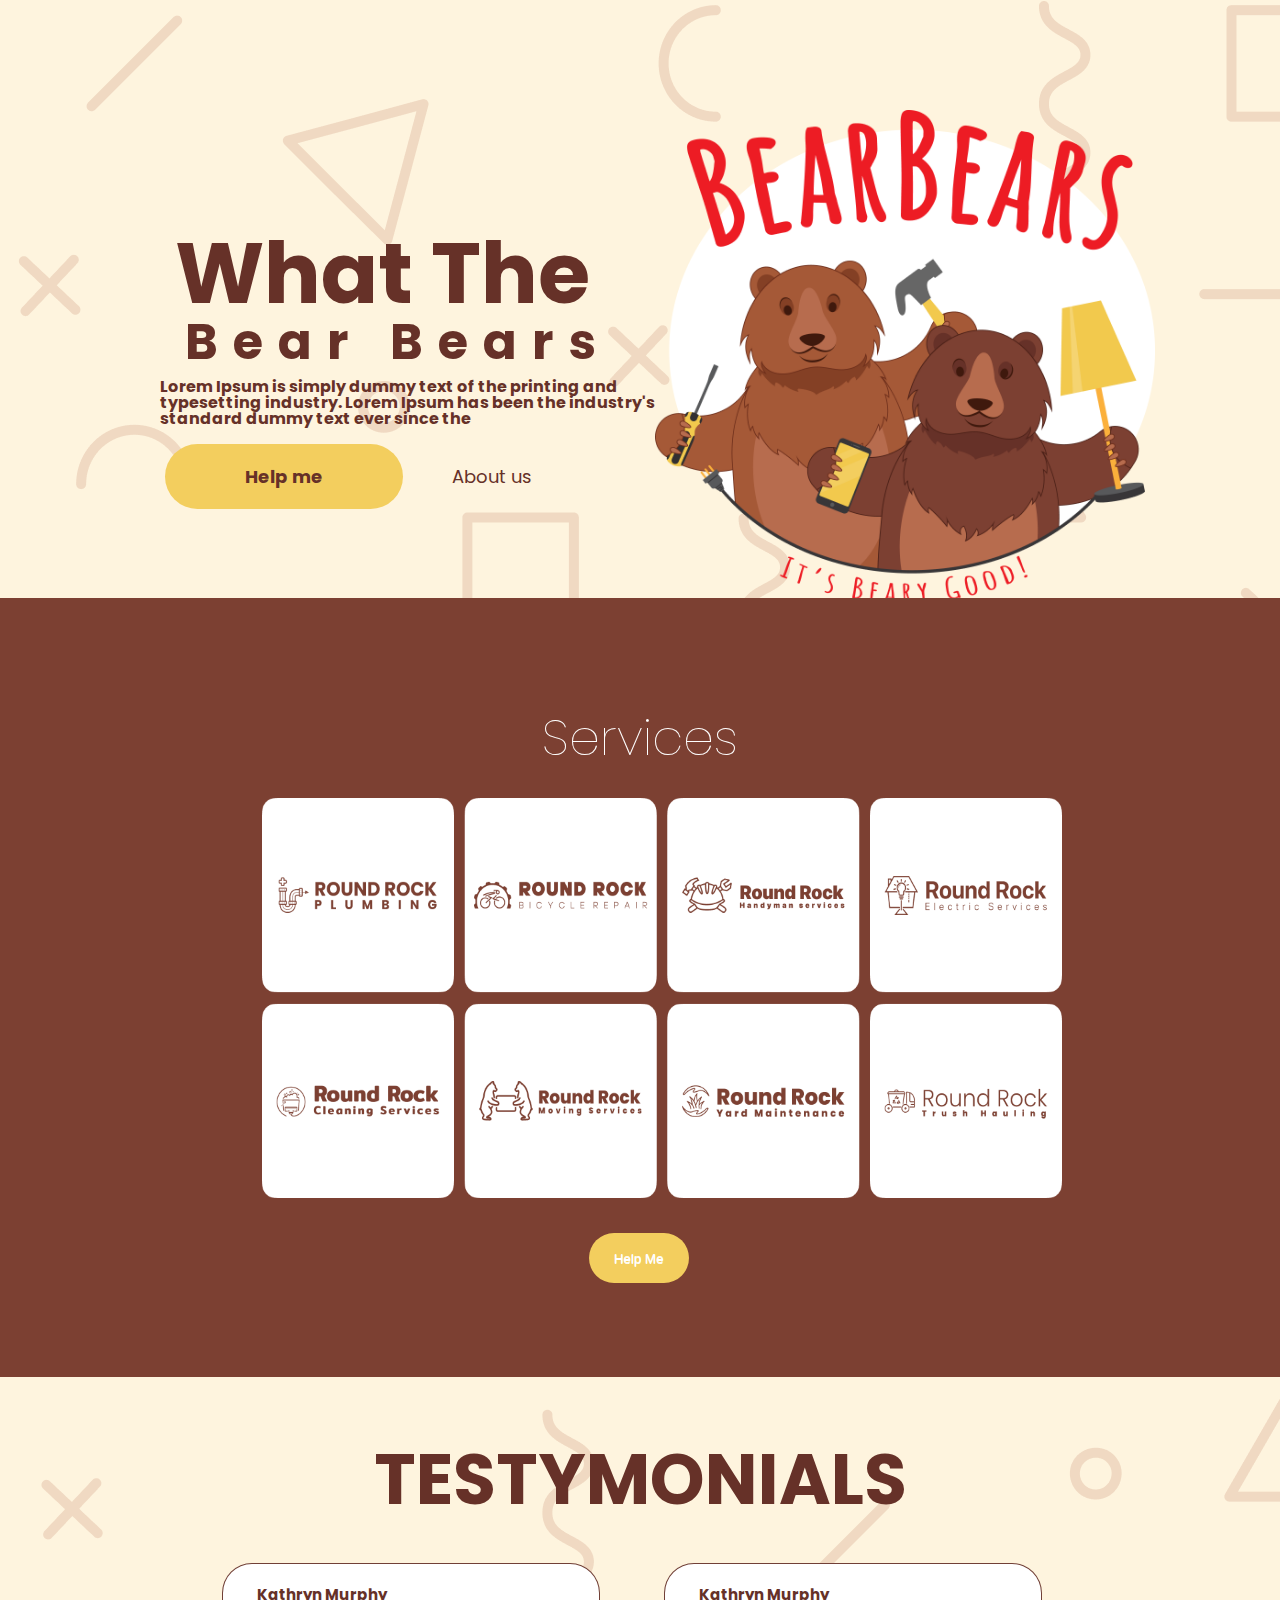
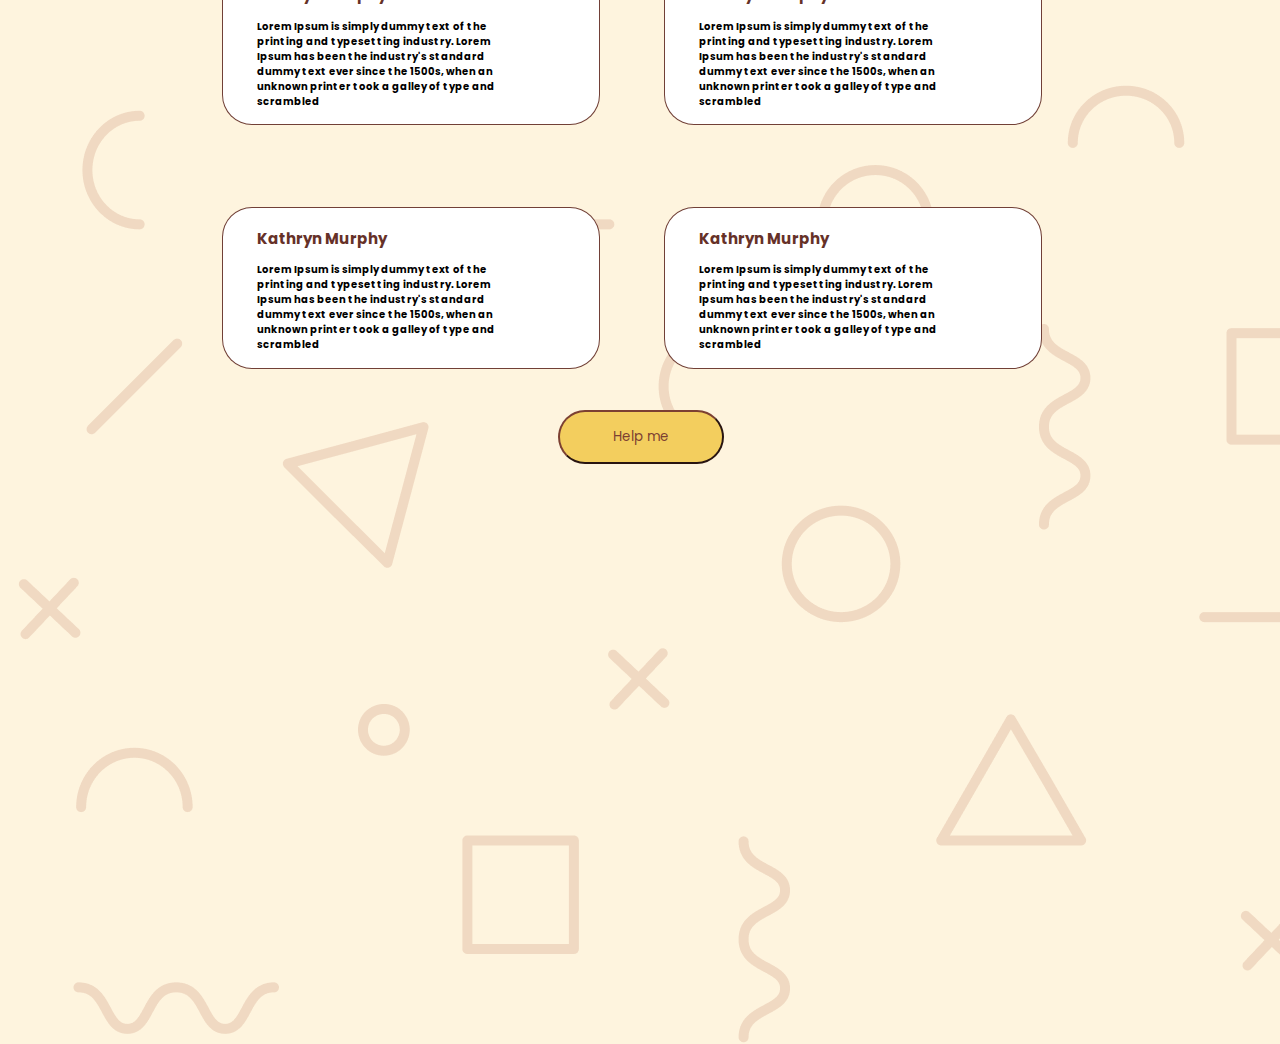
<file: grupo_06/html/index.html>
<!DOCTYPE html>
<html lang="en">
<head>
    <meta charset="UTF-8">
    <meta http-equiv="X-UA-Compatible" content="IE=edge">
    <meta name="viewport" content="width=device-width, initial-scale=1.0">
    <link rel = "stylesheet" href = "../css/index.css">
    <link rel="preconnect" href="https://fonts.googleapis.com/%22%3E>
    <link rel="preconnect" href="https://fonts.gstatic.com/" crossorigin>
    <link href="https://fonts.googleapis.com/css2?family=Poppins:wght@300&display=swap" rel="stylesheet">
    <title>Document</title>
</head>
<body>
    <main id = "center1">
    <section id="gabriel" class = "section-1">
        <div>
            <h3 id = "Titulo">
                What The<br><br><span>Bear Bears</span>
            </h3>
            <h1>
                Lorem Ipsum is simply dummy text of the printing and <br>typesetting industry. Lorem Ipsum has been the industry's <Br>standard dummy text ever since the  
            </h1>
            <a>Help me</a>
            <f>About us</f>
        </div>
    
        
    </div>
        <div class = "image1">
            <img src="../urso.png">
        </div>

    
    </main>
    </section>

    <section class="separatela">
        
        <div id="servicos">
            <h2 id="augusto">Services</h2>
        </div>

        <div>
            <img src="../services.png" height="400px" width="800px" id="imgpos"/>
        </div>

        <div>
            <input type="submit" value="Help Me" class="botaoper">
        </div>

    </section>

    <section id="Samuel">
        <main id = "titulo_Sam">
            <h3>
                TESTYMONIALS
            </h3>
        </main>

        <div class="content_box_Sam">

            <h4 id="Testemunos_nome">Kathryn Murphy</h4>
            <h2 id="Relato">Lorem Ipsum is simply dummy text of the printing and typesetting industry. Lorem Ipsum has been the industry's standard dummy text ever since the 1500s, when an unknown printer took a galley of type and scrambled
            </h2>					
        </div>
        
        <div class="content_box_Sam">

            <h4 id="Testemunos_nome">Kathryn Murphy</h4>
            <h2 id="Relato">Lorem Ipsum is simply dummy text of the printing and typesetting industry. Lorem Ipsum has been the industry's standard dummy text ever since the 1500s, when an unknown printer took a galley of type and scrambled
            </h2>					
        </div>

        <div class="content_box_Sam">

            <h4 id="Testemunos_nome">Kathryn Murphy</h4>
            <h2 id="Relato">Lorem Ipsum is simply dummy text of the printing and typesetting industry. Lorem Ipsum has been the industry's standard dummy text ever since the 1500s, when an unknown printer took a galley of type and scrambled
            </h2>					
        </div>
        
        <div class="content_box_Sam">

            <h4 id="Testemunos_nome">Kathryn Murphy</h4>
            <h2 id="Relato">Lorem Ipsum is simply dummy text of the printing and typesetting industry. Lorem Ipsum has been the industry's standard dummy text ever since the 1500s, when an unknown printer took a galley of type and scrambled
            </h2>					
        </div>
        
          
        <div class="content">
             <button type="submit">Help me</button>
        </div>
    </section>



</body>
</html>
</file>
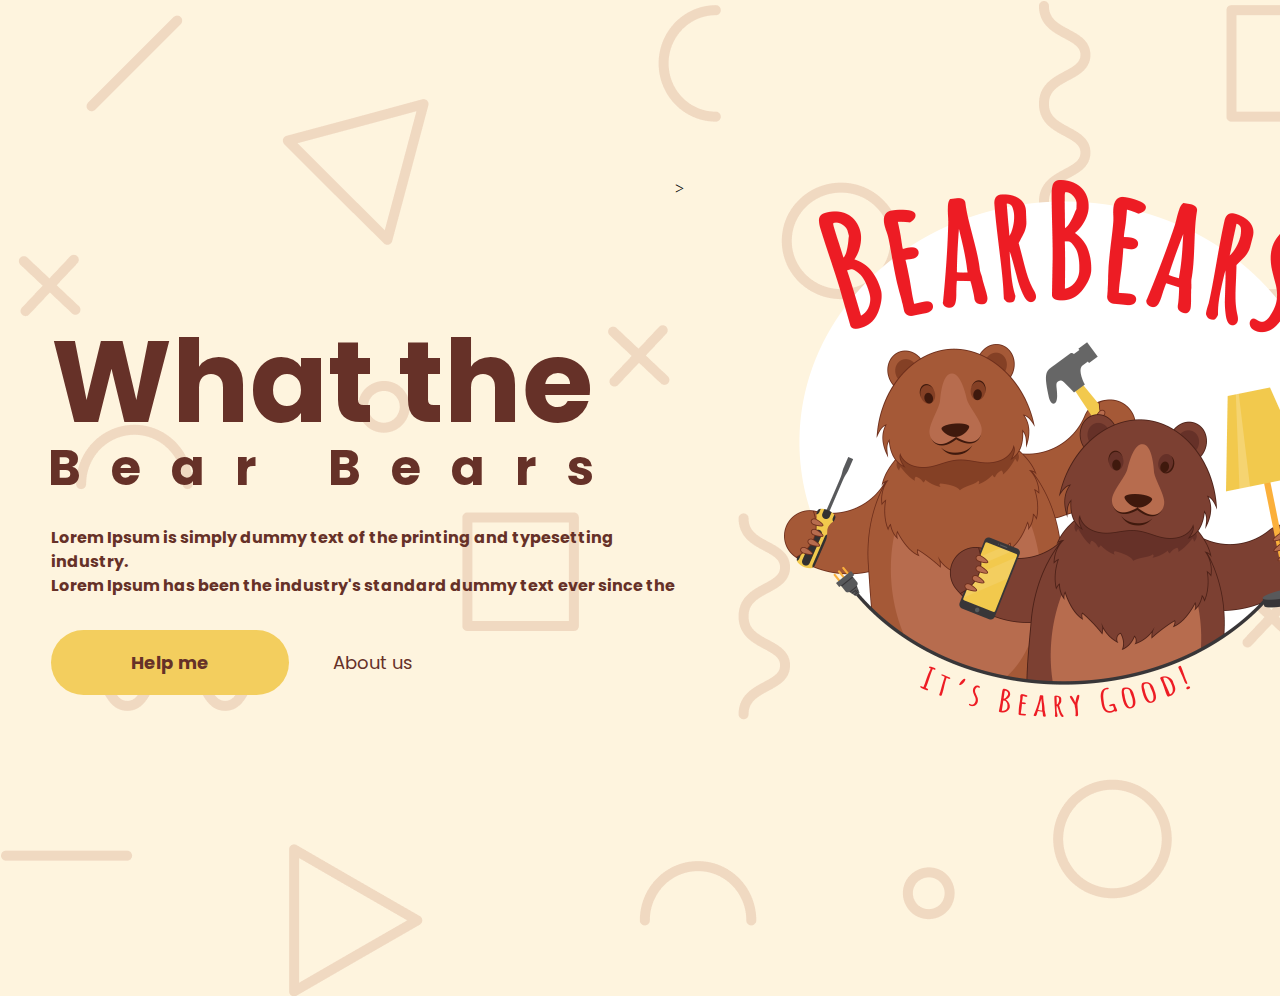
<file: trabalho/grupo_06/html/index.html>
<!DOCTYPE html>
<html lang="en">
<head>
    <meta charset="UTF-8">
    <meta http-equiv="X-UA-Compatible" content="IE=edge">
    <meta name="viewport" content="width=device-width, initial-scale=1.0">
    <link rel = "stylesheet" href = "../css/index.css">
    <link rel="preconnect" href="https://fonts.googleapis.com/%22%3E>
    <link rel="preconnect" href="https://fonts.gstatic.com/" crossorigin>
    <link href="https://fonts.googleapis.com/css2?family=Poppins:wght@300&display=swap" rel="stylesheet">
    <title>Document</title>
</head>
<body>
    <main id = "center">
    <section id="gabriel" class = "section-1">
        <div class = "area-title">
            <h3>
                What the<br><span>Bear Bears</span>
            </h3>
            <h1>
                Lorem Ipsum is simply dummy text of the printing and typesetting<br> industry.<br> Lorem Ipsum has been the industry's standard dummy text ever since the  
            </h1>
            <a>Help me</a>
            <f>About us</f>
        </div>
        >

        <div class = "image1">
            <img src="../urso.png">
        </div>
    </main>



    </section>
</body>
</html>
</file>
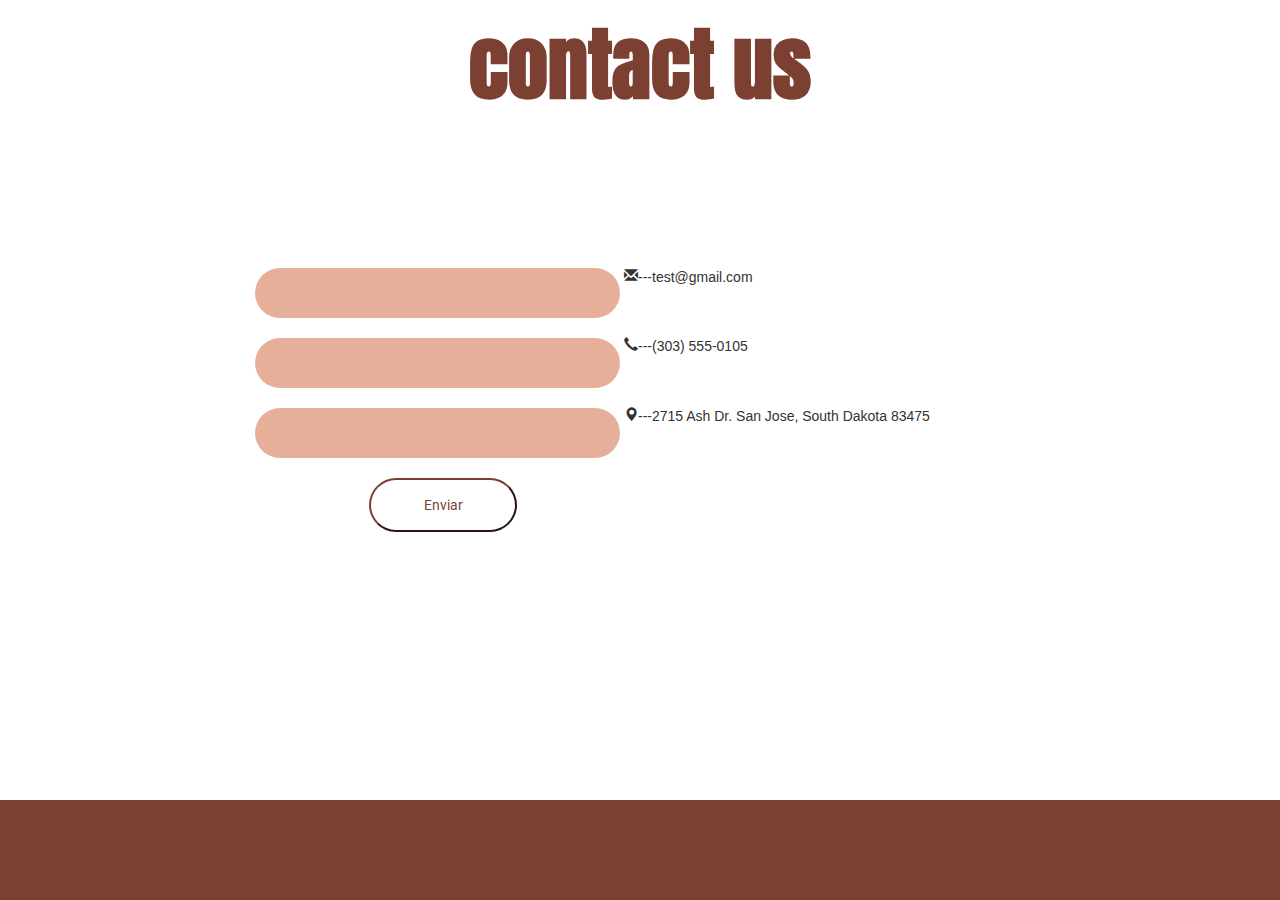
<file: bt.html>
<!doctype html>
<html lang="en">
  <head>
    <meta charset="utf-8">
    <meta name="viewport" content="width=device-width, initial-scale=1">
    <title>Demo</title>
    <link rel="stylesheet" href="index.css">
    <link rel="stylesheet" href="https://maxcdn.bootstrapcdn.com/bootstrap/3.3.7/css/bootstrap.min.css">
  </head>
  
  <body>
    <h1 class="title"><b>contact us</b></h1>
    <div id="conteudo">

      <div class="icons">
        <i class="glyphicon glyphicon-envelope"></i> <p> ---test@gmail.com</p>
      </div>

      <br><br><br>

      <div class="celphone">
        <i class="glyphicon glyphicon-earphone"></i> <p> ---(303) 555-0105</p>
      </div>

      <br><br><br>

      <div class="gps">
        <i class="glyphicon glyphicon-map-marker"></i> <p> ---2715 Ash Dr. San Jose, South Dakota 83475</p>
      </div>
    
      <div class="container">
        <div class="content">
          <input type="text">
        </div>
      </div>

      <br>

      <div class="container">
        <div class="content">
          <input type="text">
        </div>
      </div>

      <br>

      <div class="container">
        <div class="content">
          <input type="text">
        </div>
      </div>

      <br>

      <div class="container">
        <div class="content">
          <button type="submit">Enviar</button>
        </div>
      </div>

    </div>

    <footer></footer>
    
  </body>
</html>
</file>
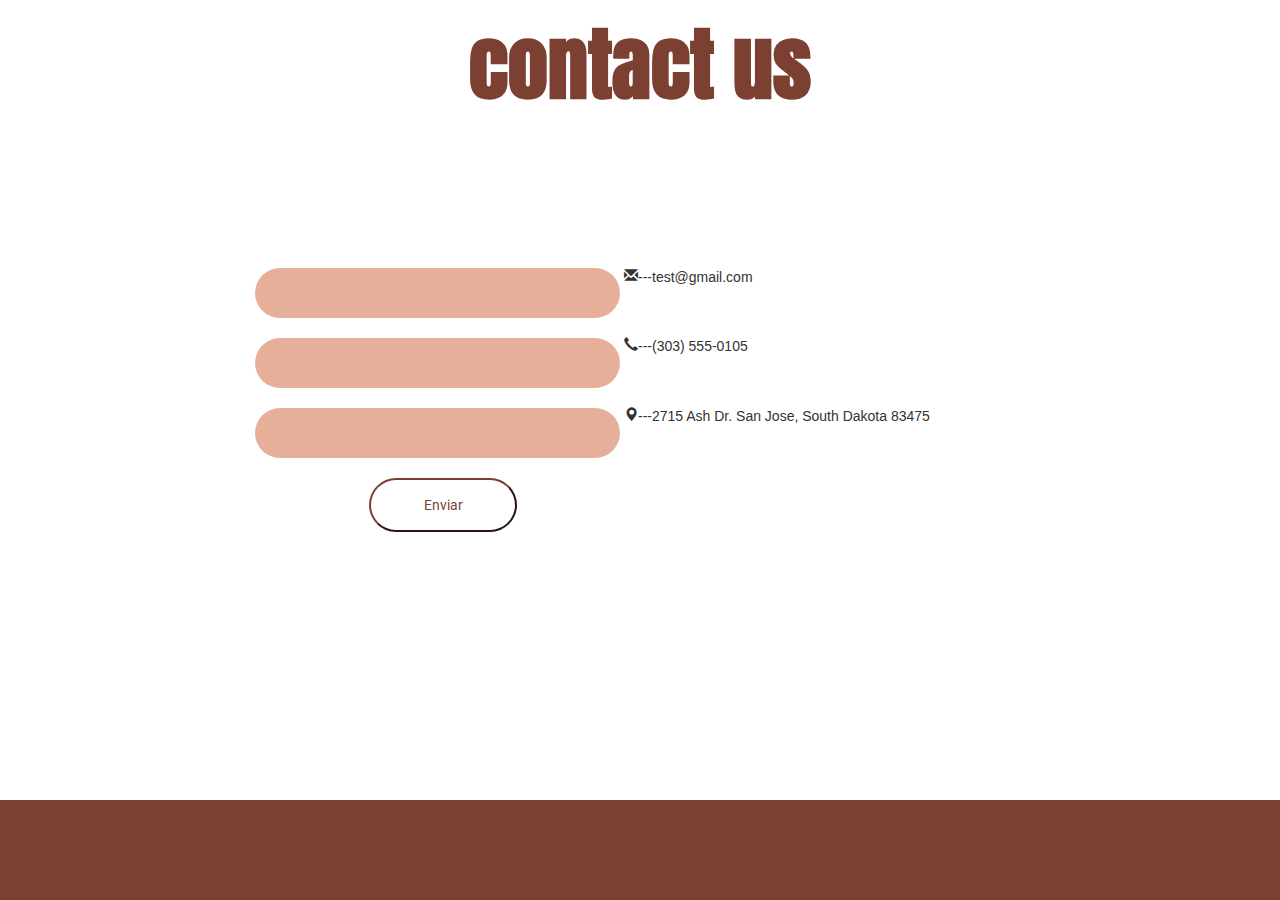
<file: Projeto1 versao 2/css/bt.html>
<!doctype html>
<html lang="en">
  <head>
    <meta charset="utf-8">
    <meta name="viewport" content="width=device-width, initial-scale=1">
    <title>Demo</title>
    <link rel="stylesheet" href="index.css">
    <link rel="stylesheet" href="https://maxcdn.bootstrapcdn.com/bootstrap/3.3.7/css/bootstrap.min.css">
  </head>
  
  <body>
    <h2 class="title"><b>contact us</b></h1>
    <div id="conteudo">

      <div class="icons">
        <i class="glyphicon glyphicon-envelope"></i> <p> ---test@gmail.com</p>
      </div>

      <br><br><br>

      <div class="celphone">
        <i class="glyphicon glyphicon-earphone"></i> <p> ---(303) 555-0105</p>
      </div>

      <br><br><br>

      <div class="gps">
        <i class="glyphicon glyphicon-map-marker"></i> <p> ---2715 Ash Dr. San Jose, South Dakota 83475</p>
      </div>
    
      <div class="container">
        <div class="content">
          <input type="text">
        </div>
      </div>

      <br>

      <div class="container">
        <div class="content">
          <input type="text">
        </div>
      </div>

      <br>

      <div class="container">
        <div class="content">
          <input type="text">
        </div>
      </div>

      <br>

      <div class="container">
        <div class="content">
          <button type="submit">Enviar</button>
        </div>
      </div>

    </div>

    <footer></footer>
    
  </body>
</html>
</file>
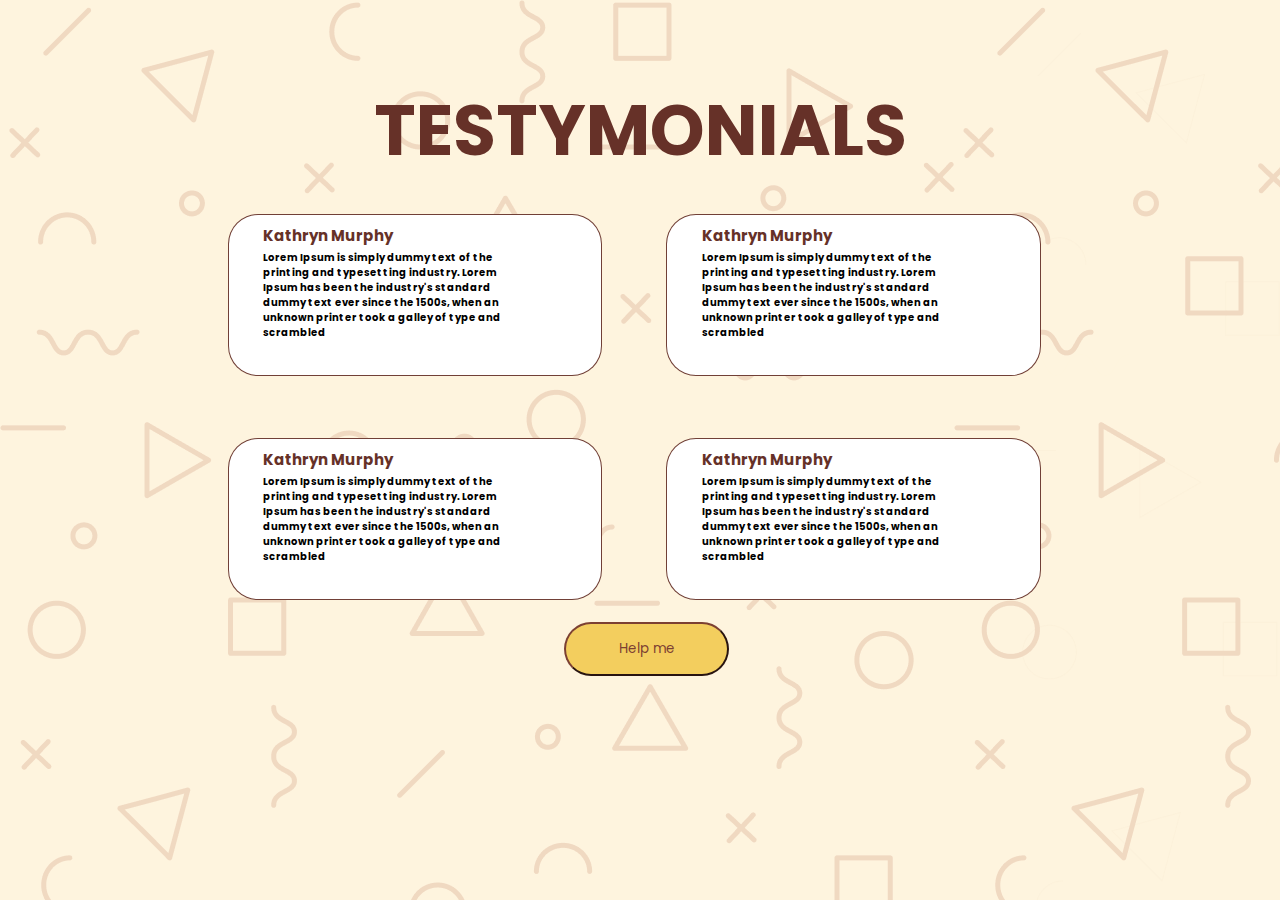
<file: testemunho_0.4/grupo_06/html/testemunho.html>
<!DOCTYPE html>
	<html lang="en">
	<head>
		<meta charset="UTF-8">
		<meta http-equiv="X-UA-Compatible" content="IE=edge">
		<meta name="viewport" content="width=device-width, initial-scale=1.0">
		<link rel = "stylesheet" href = "../css/index.css">
		<link rel="preconnect" href="https://fonts.googleapis.com/%22%3E">
		<link rel="preconnect" href="https://fonts.gstatic.com/" crossorigin>
		<link href="https://fonts.googleapis.com/css2?family=Poppins:wght@300&display=swap" rel="stylesheet">
		<title>Document</title>
	</head>
	<body>
		<section id="Samuel">
			<main id = "titulo_Sam">
				<h3>
					TESTYMONIALS
				</h3>
			</main>

			<section class="content_box_Sam">

				<h1>Kathryn Murphy</h1>
				<h2>Lorem Ipsum is simply dummy text of the printing and typesetting industry. Lorem Ipsum has been the industry's standard dummy text ever since the 1500s, when an unknown printer took a galley of type and scrambled
				</h2>					
			</section>
			
			<section class="content_box_Sam">
				<h1>Kathryn Murphy</h1>
				<h2>Lorem Ipsum is simply dummy text of the printing and typesetting industry. Lorem Ipsum has been the industry's standard dummy text ever since the 1500s, when an unknown printer took a galley of type and scrambled
				</h2>
					
			</section>
			
			<section class="content_box_Sam">
				<h1>Kathryn Murphy</h1>
				<h2>Lorem Ipsum is simply dummy text of the printing and typesetting industry. Lorem Ipsum has been the industry's standard dummy text ever since the 1500s, when an unknown printer took a galley of type and scrambled
				</h2>					
			</section>
			
			<section class="content_box_Sam">
				<h1>Kathryn Murphy</h1>
				<h2>Lorem Ipsum is simply dummy text of the printing and typesetting industry. Lorem Ipsum has been the industry's standard dummy text ever since the 1500s, when an unknown printer took a galley of type and scrambled
				</h2>
					
			</section>

		</section>
			  

			<div class="content">
				 <button type="submit">Help me</button>
			</div>

	</body>
</html>
</file>
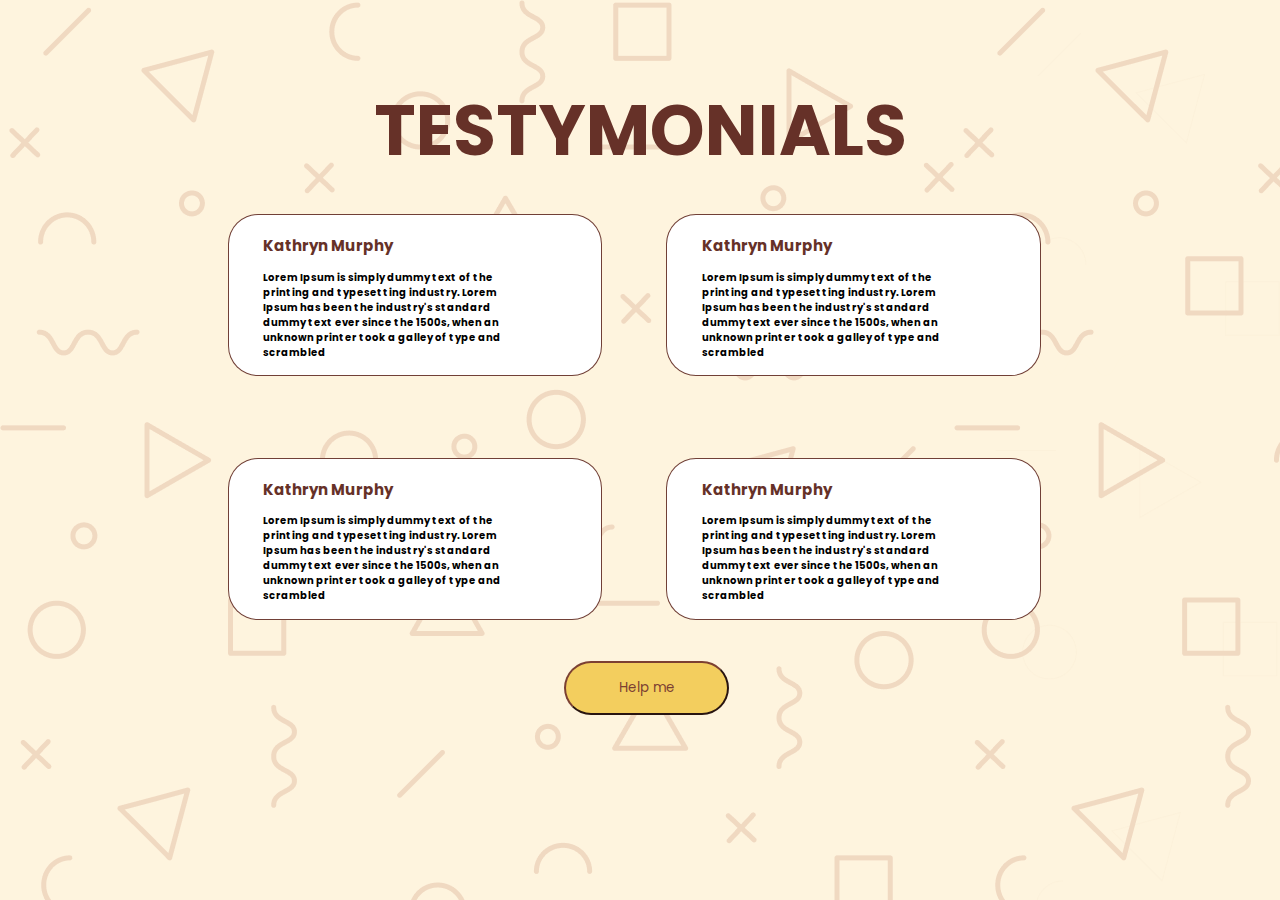
<file: testemunho_0.5/grupo_06/html/testemunho.html>
<!DOCTYPE html>
	<html lang="en">
	<head>
		<meta charset="UTF-8">
		<meta http-equiv="X-UA-Compatible" content="IE=edge">
		<meta name="viewport" content="width=device-width, initial-scale=1.0">
		<link rel = "stylesheet" href = "../css/index.css">
		<link rel="preconnect" href="https://fonts.googleapis.com/%22%3E">
		<link rel="preconnect" href="https://fonts.gstatic.com/" crossorigin>
		<link href="https://fonts.googleapis.com/css2?family=Poppins:wght@300&display=swap" rel="stylesheet">
		<title>Document</title>
	</head>
	<body>
		<section id="Samuel">
			<main id = "titulo_Sam">
				<h3>
					TESTYMONIALS
				</h3>
			</main>

			<div class="content_box_Sam">

				<h4 id="Testemunos_nome">Kathryn Murphy</h4>
				<h2 id="Relato">Lorem Ipsum is simply dummy text of the printing and typesetting industry. Lorem Ipsum has been the industry's standard dummy text ever since the 1500s, when an unknown printer took a galley of type and scrambled
				</h2>					
			</div>
			
			<div class="content_box_Sam">

				<h4 id="Testemunos_nome">Kathryn Murphy</h4>
				<h2 id="Relato">Lorem Ipsum is simply dummy text of the printing and typesetting industry. Lorem Ipsum has been the industry's standard dummy text ever since the 1500s, when an unknown printer took a galley of type and scrambled
				</h2>					
			</div>

			<div class="content_box_Sam">

				<h4 id="Testemunos_nome">Kathryn Murphy</h4>
				<h2 id="Relato">Lorem Ipsum is simply dummy text of the printing and typesetting industry. Lorem Ipsum has been the industry's standard dummy text ever since the 1500s, when an unknown printer took a galley of type and scrambled
				</h2>					
			</div>
			
			<div class="content_box_Sam">

				<h4 id="Testemunos_nome">Kathryn Murphy</h4>
				<h2 id="Relato">Lorem Ipsum is simply dummy text of the printing and typesetting industry. Lorem Ipsum has been the industry's standard dummy text ever since the 1500s, when an unknown printer took a galley of type and scrambled
				</h2>					
			</div>
			
			  
			<div class="content">
				 <button type="submit">Help me</button>
			</div>
		</section>
	</body>
</html>
</file>
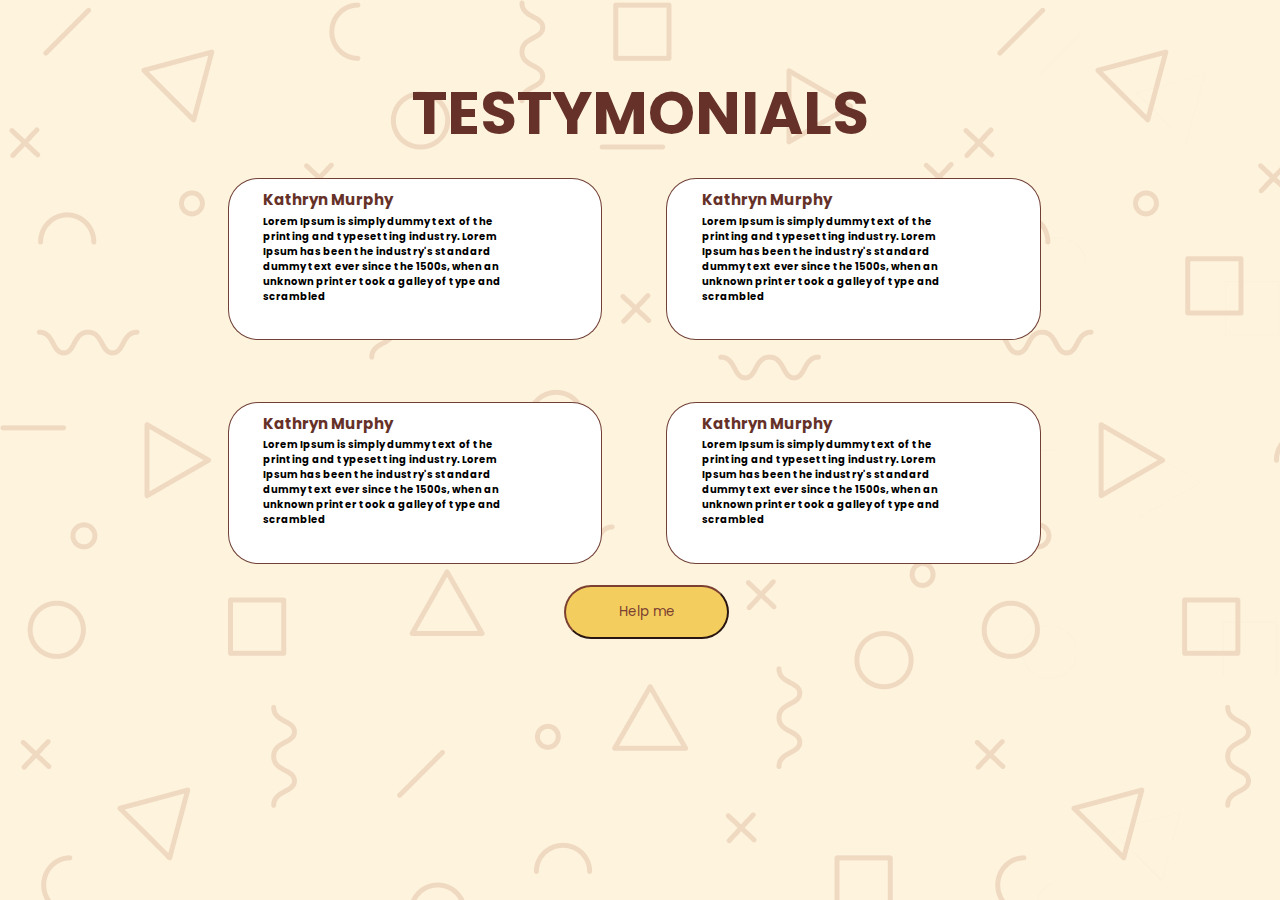
<file: testemunos_0.3/grupo_06/html/testemunhos.html>
<!DOCTYPE html>
	<html lang="en">
	<head>
		<meta charset="UTF-8">
		<meta http-equiv="X-UA-Compatible" content="IE=edge">
		<meta name="viewport" content="width=device-width, initial-scale=1.0">
		<link rel = "stylesheet" href = "../css/index.css">
		<link rel="preconnect" href="https://fonts.googleapis.com/%22%3E">
		<link rel="preconnect" href="https://fonts.gstatic.com/" crossorigin>
		<link href="https://fonts.googleapis.com/css2?family=Poppins:wght@300&display=swap" rel="stylesheet">
		<title>Document</title>
	</head>
	<body>
		<section id="Samuel">
			<main id = "titulo">
				<h3>
					TESTYMONIALS
				</h3>
			</main>

			<section class="content_box1">
				<h1>Kathryn Murphy</h1>
				<h2>Lorem Ipsum is simply dummy text of the printing and typesetting industry. Lorem Ipsum has been the industry's standard dummy text ever since the 1500s, when an unknown printer took a galley of type and scrambled
				</h2>
					
			</section>
			
			<section class="content_box1">
				<h1>Kathryn Murphy</h1>
				<h2>Lorem Ipsum is simply dummy text of the printing and typesetting industry. Lorem Ipsum has been the industry's standard dummy text ever since the 1500s, when an unknown printer took a galley of type and scrambled
				</h2>
					
			</section>
			
			<section class="content_box1">
				<h1>Kathryn Murphy</h1>
				<h2>Lorem Ipsum is simply dummy text of the printing and typesetting industry. Lorem Ipsum has been the industry's standard dummy text ever since the 1500s, when an unknown printer took a galley of type and scrambled
				</h2>
					
			</section>
			
			<section class="content_box1">
				<h1>Kathryn Murphy</h1>
				<h2>Lorem Ipsum is simply dummy text of the printing and typesetting industry. Lorem Ipsum has been the industry's standard dummy text ever since the 1500s, when an unknown printer took a galley of type and scrambled
				</h2>
					
			</section>

		</section>
			  
		<div class="container">
			<div class="content">
				 <button type="submit">Help me</button>
			</div>
		</div>

			</div>
	</body>
</html>
</file>
<file: grupo_06/css/index.css>
@import url(https://fonts.googleapis.com/css2?family=Poppins:wght@300&display=swap%27);
@import url('https://fonts.googleapis.com/css2?family=Poppins:wght@900&display=swap');


body 
{
    background-image: url("../fundo.png");
    background-color: #FEF4DE;  

    max-width: 1930px;
    margin: auto;
}

#Titulo{
    
    position: relative;
    color: #663128;
    font-size: 85px;
    font-family: poppins;
    top: -175px;
    left: 165px;
  
}

h1{
   
    position: relative;
    bottom: 475px;
    left: 150px;
    color: #663128;
    font-weight: 600px;
    font-size: 16px;
    font-family: poppins;
    line-height: 100%;
}
span{
    position: relative;
    bottom: 200px;
    left:10px;
    color: #663128;
    font-weight: 350px;
    font-size: 50px;
    font-family: poppins;
    letter-spacing: 15px;
}
/*
span{
    justify-content: center;
    height: 72px;
    top: 531px;
    letter-spacing: 40px;
    color: #663128;
    font-weight: 900px;
    font-size: 115px;
    font-family: poppins;
    font-style: light;
}*/

a{
    background-color: #F3CE5E;
    padding: 20px 80px;
    color: #663128;
    border-radius: 100px 100px 100px 100px;
    font-family: poppins;
    font-size: 18px ;
    position: relative;
    bottom: 450px;
    left: 155px;
    font-weight: bold;

    
}

.separatela {
    position: relative;
    display: flex;
    align-items: center;
    justify-content: center;
    background-size: 100%;
    color:#7C4032;
    background-color: #7C4032;
    padding: 310px;
    bottom: 480px;
}
f{
    position: relative;
    color: #663128;
    font-family: poppins;
    font-style: normal;
    font-weight: normal;
    font-size: 18px;
    bottom: 450px;
    left: 200px;
}

.section-1{
    display: flex;
    width: 100vw;
    height: 60vw;
}



.image1 img
{
    position: relative;
    left: 150px;
    top: -190px;
    width: 500px;
    
}

#center1 {
    
    display: flex;
    justify-content: center;
    padding: 300px 10px 10px 10px ;
    
    
}



#augusto {
    font-weight: 100;
    font-size: 50px;
    font-family: 'Poppins', sans-serif;
    color: white;

}

.textpos{
    display: flex;
    width: 100vw;
    height: 60vw;
}

#servicos{
position: relative; 
top: -250px;
}



#center {
    display: flex;
    justify-content: center;
    padding: 300px 10px 10px 10px ;
    border: solid 3px red;
}

.textpos{
    position:absolute;
    left:41.5%;
    top: 5%;
}

#imgpos {
    position:absolute;
    left:20.5%;
    top:200px;
    }

.botaoper {

    background-color: #F3CE5E;
    color: white;
    width: 100px;
    height: 50px;
    border-radius: 30px;
    text-shadow:0px 1px 0px;
    border: 0px;
    position: absolute;
    left: 46%;
    top: 635px;
    }

#conteudo{
    margin: auto;
    margin-top: 50px;
    width: 900px;
    height: 400px;

    }
    
#Testemunos_nome{
    position: relative;
    right: 10%;
    bottom: 60px;
    color: #663128;
    font-weight: 300px;
    font-size: 15px;
    font-family: poppins;
    line-height: 150%;
}

#Relato{
    position: relative;
    right: 10%;
    bottom: 170%;
    color: #000000;
    font-weight: 300px;
    font-size: 10px;
    font-family: poppins;
    line-height: 150%;
}


#titulo_Sam{
    display: flex;
    justify-content: center;
    color: #663128;
    font-size: 60px;
    font-family: Poppins;
    font-weight: 800px;
	
 
    
}

.content_box_Sam{
    position: relative;
    left: 15%;
	bottom: 70px;
    border-radius: 30px;
    background: #ffff;
    padding: 60px;
    width: 20%;
    height: 40px;
    border: solid 1px #663128ed;
    display: inline-block;
    margin: 30px;
    min-width: 10%;
}

.content button  {
    position: relative;
	bottom: 80px;
	left: 430px;
    border-radius: 80px;
    margin-left: 10%;
    background: #F3CE5E;
    padding: 15px;
    width: 13%;
    border-color: #7c4032;
    margin-right: 10px;
    color:#7c4032;
    font-family: Poppins;
	font-weight: 100px;
}

.content button:hover{
    border-radius: 80px;
    background: #7c4032;
    color: #F3CE5E;
    padding: 15px;
    width: 13%;
    border-color: #7c4032;
    margin-right: 10px;
}

#Samuel {

    position:relative;
    bottom: 500px;
}
</file>
<file: trabalho/grupo_06/css/index.css>
@import url(https://fonts.googleapis.com/css2?family=Poppins:wght@300&display=swap%27);
@import url('https://fonts.googleapis.com/css2?family=Poppins:wght@900&display=swap');


body 
{
    background-image: url("../fundo.png");
    background-color: #FEF4DE;  

    max-width: 1930px;
    margin: auto;
}

h3{
    
    color: #663128;
    font-weight: 900px;
    font-size: 115px;
    font-family: poppins;
    font-weight: bold;
}

h1{
   
    position: relative;
    bottom: 230px;
    color: #663128;
    font-weight: 600px;
    font-size: 16px;
    font-family: poppins;
    line-height: 150%;
}
span{
    position: relative;
    bottom: 110px;
    left: -3px;
    color: #663128;
    font-weight: 300px;
    font-size: 50px;
    font-family: poppins;
    letter-spacing: 30px;
}
/*
span{
    justify-content: center;
    height: 72px;
    top: 531px;
    letter-spacing: 40px;
    color: #663128;
    font-weight: 900px;
    font-size: 115px;
    font-family: poppins;
    font-style: light;
}*/

a{
    background-color: #F3CE5E;
    padding: 20px 80px;
    color: #663128;
    border-radius: 100px 100px 100px 100px;
    font-family: poppins;
    font-size: 18px ;
    position: relative;
    bottom: 190px;
    font-weight: bold;

    
}
f{
    position: relative;
    color: #663128;
    font-family: poppins;
    font-style: normal;
    font-weight: normal;
    font-size: 18px;
    bottom: 190px;
    right: -40px;
}

.section-1{
    position: relative;
    bottom: 120px;
    display: flex;
    justify-content: center;
}



.image1 img
{
    position: relative;
    left: 100px;
    width: 545px;
    height: auto;
    
}

#center {
    
    display: flex;
    justify-content: center;
    padding: 300px 10px 10px 10px ;
    
}
</file>
<file: index.css>
@import url('https://fonts.googleapis.com/css2?family=Anton&display=swap');
@import url('https://fonts.googleapis.com/css2?family=Roboto:wght@900&display=swap');

.title{
    color: #7c4032;
    text-align:center;
    font-size: 80px;
    font-family: 'Anton', sans-serif;
}

footer{
    position: absolute;
    bottom: 0;
    background-color: #7c4032;
    color: #FFF;
    width: 100%;
    height: 100px;    
    text-align: center;
    line-height: 100px;
}

.content input {
    position: static;
    border-radius: 100px;
    background: #e5af99;
    padding: 15px;
    width: 32%;
    border: none;
    margin-right: 40px;
}

.content button {
    position: static;
    border-radius: 80px;
    margin-left: 10%;
    background: #ffffff;
    padding: 15px;
    width: 13%;
    border-color: #7c4032;
    margin-right: 10px;
    color:#7c4032;
    font-family: 'Roboto', sans-serif;
}

.content button:hover{
    border-radius: 80px;
    background: #7c4032;
    color: #ffffff;
    padding: 15px;
    width: 13%;
    border-color: #7c4032;
    margin-right: 10px;
}

.icons{
    display: inline-flex;
    position: absolute;
    float: right;
    margin-top: 9.3%;
    margin-left: 30%;
}

.celphone{
    display: inline-flex;
    float: right;
    position: absolute;
    float: right;
    margin-top: 10%;
    margin-left: 30%;
}

.gps{
    display: inline-flex;
    float: right;
    position: absolute;
    float: right;
    margin-top: 10.8%;
    margin-left: 30%;
}

#conteudo{
    margin: auto;
    margin-top: 40px;
    width: 800px;
    height: 400px;
}
</file>
<file: Projeto1 versao 2/css/index.css>
@import url('https://fonts.googleapis.com/css2?family=Anton&display=swap');
@import url('https://fonts.googleapis.com/css2?family=Roboto:wght@900&display=swap');

.title{
    color: #7c4032;
    text-align:center;
    font-size: 80px;
    font-family: 'Anton', sans-serif;
}

footer{
    position: absolute;
    bottom: 0;
    background-color: #7c4032;
    color: #FFF;
    width: 100%;
    height: 100px;    
    text-align: center;
    line-height: 100px;
}

.content input {
    position: static;
    border-radius: 100px;
    background: #e5af99;
    padding: 15px;
    width: 32%;
    border: none;
    margin-right: 40px;
}

.content button {
    position: static;
    border-radius: 80px;
    margin-left: 10%;
    background: #ffffff;
    padding: 15px;
    width: 13%;
    border-color: #7c4032;
    margin-right: 10px;
    color:#7c4032;
    font-family: 'Roboto', sans-serif;
}

.content button:hover{
    border-radius: 80px;
    background: #7c4032;
    color: #ffffff;
    padding: 15px;
    width: 13%;
    border-color: #7c4032;
    margin-right: 10px;
}

.icons{
    display: inline-flex;
    position: absolute;
    float: right;
    margin-top: 9.3%;
    margin-left: 30%;
}

.celphone{
    display: inline-flex;
    float: right;
    position: absolute;
    float: right;
    margin-top: 10%;
    margin-left: 30%;
}

.gps{
    display: inline-flex;
    float: right;
    position: absolute;
    float: right;
    margin-top: 10.8%;
    margin-left: 30%;
}

#conteudo{
    margin: auto;
    margin-top: 40px;
    width: 800px;
    height: 400px;
}
</file>
<file: testemunho_0.4/grupo_06/css/index.css>
@import url('https://fonts.googleapis.com/css2?family=Poppins:wght@900&display=swap');
@import url('https://fonts.googleapis.com/css2?family=Poppins:ital,wght@0,900;1,100&display=swap');

body {
    background-image: url("../fundo.png");
    background-color: #FEF4DE;    
    
}


h1{
    position: relative;
    right: 10%;
    bottom: 60px;
    color: #663128;
    font-weight: 300px;
    font-size: 15px;
    font-family: poppins;
    line-height: 150%;
}

h2{
    
    position: relative;
    right: 10%;
    bottom: 170%;
    color: #000000;
    font-weight: 300px;
    font-size: 10px;
    font-family: poppins;
    line-height: 150%;
}

span{
    justify-content: center;
    height: 72px;
    top: 531px;
    letter-spacing: 40px;
    color: #663128;
    font-weight: 900px;
    font-size: 115px;
    font-family: poppins;
    font-style: light;
}



#titulo_Sam{
    display: flex;
    justify-content: center;
    color: #663128;
    font-size: 60px;
    font-family: Poppins;
    font-weight: 800px;
	
 
    
}

.content_box_Sam{
    position: relative;
    left: 15%;
	bottom: 70px;
    border-radius: 30px;
    background: #ffff;
    padding: 60px;
    width: 20%;
    height: 40px;
    border: solid 1px #663128ed;
    display: inline-block;
    margin: 30px;
    min-width: 10%;
}

/*#star {
  margin: 100px;
  position: relative;
  display: block;
  width: 0px;
  height: 0px;
  border-right: 100px solid transparent;
  border-bottom: 70px solid #000;
  border-left: 100px solid transparent;
  transform: rotate(35deg);
}
#star:before {
  border-bottom: 80px solid #000;
  border-left: 30px solid transparent;
  border-right: 30px solid transparent;
  position: absolute;
  height: 0;
  width: 0;
  top: -45px;
  left: -65px;
  display: block;
  content: '';
  transform: rotate(-35deg);
}
#star:after {
  position: absolute;
  display: block;
  top: 3px;
  left: -105px;
  width: 0px;
  height: 0px;
  border-right: 100px solid transparent;
  border-bottom: 70px solid #000;
  border-left: 100px solid transparent;
  transform: rotate(-70deg);
  content: '';
}*/

.content button  {
    position: relative;
	bottom: 80px;
	left: 430px;
    border-radius: 80px;
    margin-left: 10%;
    background: #F3CE5E;
    padding: 15px;
    width: 13%;
    border-color: #7c4032;
    margin-right: 10px;
    color:#7c4032;
    font-family: Poppins;
	font-weight: 100px;
}

.content button:hover{
    border-radius: 80px;
    background: #7c4032;
    color: #F3CE5E;
    padding: 15px;
    width: 13%;
    border-color: #7c4032;
    margin-right: 10px;
}
</file>
<file: testemunho_0.5/grupo_06/css/index.css>
@import url('https://fonts.googleapis.com/css2?family=Poppins:wght@900&display=swap');
@import url('https://fonts.googleapis.com/css2?family=Poppins:ital,wght@0,900;1,100&display=swap');

body {
    background-image: url("../fundo.png");
    background-color: #FEF4DE;    
    
}


#Testemunos_nome{
    position: relative;
    right: 10%;
    bottom: 60px;
    color: #663128;
    font-weight: 300px;
    font-size: 15px;
    font-family: poppins;
    line-height: 150%;
}

#Relato{
    position: relative;
    right: 10%;
    bottom: 170%;
    color: #000000;
    font-weight: 300px;
    font-size: 10px;
    font-family: poppins;
    line-height: 150%;
}

span{
    justify-content: center;
    height: 72px;
    top: 531px;
    letter-spacing: 40px;
    color: #663128;
    font-weight: 900px;
    font-size: 115px;
    font-family: poppins;
    font-style: light;
}



#titulo_Sam{
    display: flex;
    justify-content: center;
    color: #663128;
    font-size: 60px;
    font-family: Poppins;
    font-weight: 800px;
	
 
    
}

.content_box_Sam{
    position: relative;
    left: 15%;
	bottom: 70px;
    border-radius: 30px;
    background: #ffff;
    padding: 60px;
    width: 20%;
    height: 40px;
    border: solid 1px #663128ed;
    display: inline-block;
    margin: 30px;
    min-width: 10%;
}

/*#star {
  margin: 100px;
  position: relative;
  display: block;
  width: 0px;
  height: 0px;
  border-right: 100px solid transparent;
  border-bottom: 70px solid #000;
  border-left: 100px solid transparent;
  transform: rotate(35deg);
}
#star:before {
  border-bottom: 80px solid #000;
  border-left: 30px solid transparent;
  border-right: 30px solid transparent;
  position: absolute;
  height: 0;
  width: 0;
  top: -45px;
  left: -65px;
  display: block;
  content: '';
  transform: rotate(-35deg);
}
#star:after {
  position: absolute;
  display: block;
  top: 3px;
  left: -105px;
  width: 0px;
  height: 0px;
  border-right: 100px solid transparent;
  border-bottom: 70px solid #000;
  border-left: 100px solid transparent;
  transform: rotate(-70deg);
  content: '';
}*/

.content button  {
    position: relative;
	bottom: 80px;
	left: 430px;
    border-radius: 80px;
    margin-left: 10%;
    background: #F3CE5E;
    padding: 15px;
    width: 13%;
    border-color: #7c4032;
    margin-right: 10px;
    color:#7c4032;
    font-family: Poppins;
	font-weight: 100px;
}

.content button:hover{
    border-radius: 80px;
    background: #7c4032;
    color: #F3CE5E;
    padding: 15px;
    width: 13%;
    border-color: #7c4032;
    margin-right: 10px;
}
</file>
<file: testemunos_0.3/grupo_06/css/index.css>
@import url('https://fonts.googleapis.com/css2?family=Poppins:wght@900&display=swap');
@import url('https://fonts.googleapis.com/css2?family=Poppins:ital,wght@0,900;1,100&display=swap');

body 
{
    background-image: url("../fundo.png");
    background-color: #FEF4DE;    
    
}

h3{
    
    color: #663128;
    font-size: 60px;
    font-family: Poppins;
    font-weight: 800px;
}

h1{
    position: relative;
    right: 10%;
    bottom: 60px;
    color: #663128;
    font-weight: 300px;
    font-size: 15px;
    font-family: poppins;
    line-height: 150%;
}

h2{
    position: relative;
    right: 10%;
    bottom: 170%;
    color: #000000;
    font-weight: 300px;
    font-size: 10px;
    font-family: poppins;
    line-height: 150%;
}

span{
    justify-content: center;
    height: 72px;
    top: 531px;
    letter-spacing: 40px;
    color: #663128;
    font-weight: 900px;
    font-size: 115px;
    font-family: poppins;
    font-style: light;
}



#titulo{
    display: flex;
    justify-content: center;
	
 
    
}

.content_box1{
    position: relative;
    left: 15%;
	bottom: 70px;
    border-radius: 30px;
    background: #ffff;
    padding: 60px;
    width: 20%;
    height: 40px;
    border: solid 1px #663128ed;
    display: inline-block;
    margin: 30px;
}

/*#star {
  margin: 100px;
  position: relative;
  display: block;
  width: 0px;
  height: 0px;
  border-right: 100px solid transparent;
  border-bottom: 70px solid #000;
  border-left: 100px solid transparent;
  transform: rotate(35deg);
}
#star:before {
  border-bottom: 80px solid #000;
  border-left: 30px solid transparent;
  border-right: 30px solid transparent;
  position: absolute;
  height: 0;
  width: 0;
  top: -45px;
  left: -65px;
  display: block;
  content: '';
  transform: rotate(-35deg);
}
#star:after {
  position: absolute;
  display: block;
  top: 3px;
  left: -105px;
  width: 0px;
  height: 0px;
  border-right: 100px solid transparent;
  border-bottom: 70px solid #000;
  border-left: 100px solid transparent;
  transform: rotate(-70deg);
  content: '';
}*/

.content button {
    position: relative;
	bottom: 80px;
	left: 430px;
    border-radius: 80px;
    margin-left: 10%;
    background: #F3CE5E;
    padding: 15px;
    width: 13%;
    border-color: #7c4032;
    margin-right: 10px;
    color:#7c4032;
    font-family: Poppins;
	font-weight: 100px;
}

.content button:hover{
    border-radius: 80px;
    background: #7c4032;
    color: #F3CE5E;
    padding: 15px;
    width: 13%;
    border-color: #7c4032;
    margin-right: 10px;
}
</file>
